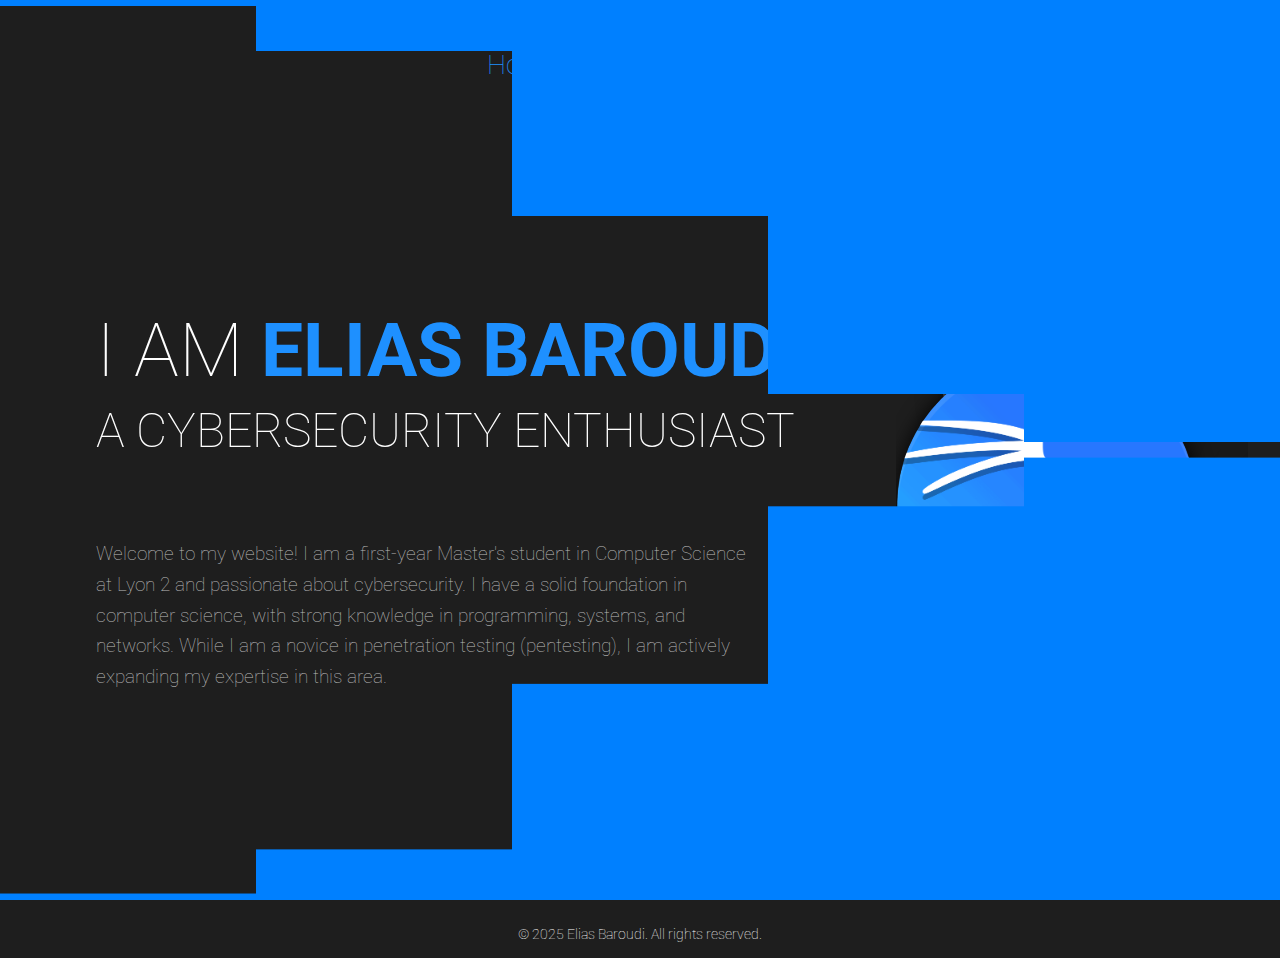
<file: index.html>
<!DOCTYPE html>
<html lang="fr">
<head>
    <meta charset="UTF-8">
    <meta name="viewport" content="width=device-width, initial-scale=1.0">
    <meta http-equiv="X-UA-Compatible" content="ie=edge">
    <link rel="icon" href="assets/kaliparodie.png" type="image/x-png">
    <title>Elias BAROUDI</title>
    <link rel="stylesheet" href="style.css"> 
    <link rel="stylesheet" href="transition.css"> 
    <style>
        @import url('https://fonts.googleapis.com/css2?family=Exo:ital,wght@0,100..900;1,100..900&family=NTR&family=Roboto:ital,wght@0,100..900;1,100..900&display=swap');
        @import url('https://fonts.googleapis.com/css2?family=Exo:ital,wght@0,100..900;1,100..900&family=Roboto:ital,wght@0,100..900;1,100..900&display=swap');
        @import url('https://fonts.googleapis.com/css2?family=Roboto:ital,wght@0,100..900;1,100..900&display=swap');    </style>
</head>

<body id="body">

    <div class ="transition">
        <div class = "transition-row row-1">
            <div class="block"></div>
            <div class="block"></div>
            <div class="block"></div>
            <div class="block"></div>
            <div class="block"></div>
        </div>
        <div class = "transition-row row-2">
            <div class="block"></div>
            <div class="block"></div>
            <div class="block"></div>
            <div class="block"></div>
            <div class="block"></div>
        </div>
    </div>

    <header>
        <nav id="nav">
            <button id="btn1" onclick="showBox(1)" class="activeBtn">Home</button>
            <button id="btn2" onclick="showBox(2)" class="">Hobbies</button>
            <button id="btn3" onclick="showBox(3)" class="">Keywords</button>
            <button id="btn4" onclick="showBox(4)" class="">Write-Ups</button>
        </nav>
    </header>

    <main>

        <div class="top-div">
            <div id="text-container"> 
                <section id="presentation">
                    <p><span id="pres-name">I AM <span class="name-highlight">ELIAS BAROUDI</span></span></p>
                    <p>A CYBERSECURITY ENTHUSIAST</p>
                </section>

                <div id="synopsis">
                    <p>
                    Welcome to my website! I am a first-year Master's student in Computer Science at Lyon 2
                    and passionate about cybersecurity. I have a solid foundation in computer science, with
                    strong knowledge in programming, systems, and networks. While I am a novice in
                    penetration testing (pentesting), I am actively expanding my expertise in this area.
                    </p>
                </div>
            </div>

            <div id="menu-container"> 
                <div id="kali-container" class = "visible activeBox">
                    <div id="center-logo">
                        <img src="assets/kaliparodie.png" alt="Kali Linux Logo">
                    </div>

                    <div class="button-group" style="transform : translateX(0%);">
                        <div class="button"><a href="projects/projects.html">PROJECTS</a></div>
                        <div class="button"><a href="about/about.html">ABOUT</a></div>
                        <div class="button"><a href="education/education.html">EDUCATION</a></div>
                        <div class="button" id="contact-button">
                            <span class="contact-text">CONTACT</span>
                            <div class="icons">
                                <a href="https://www.linkedin.com/in/elias-baroudi-301483270/"><img id="linkedin" src="assets/linkedin.svg" alt="LinkedIn Icon" class="icon" style="width: 50%;"></a>
                                <a href="https://github.com/EliasBaroudi"><img id="github" src="assets/github.svg" alt="GitHub Icon" class="icon" style="width: 50%;"></a>
                                <a><img id="mail" src="assets/mail.svg" alt="Email Icon" class="icon" style="width: 50%;"></a>
                            </div>
                        </div>
                    </div>


                </div>


                <div id="box2" class="box hidden" style="transform : translateX(200%);">
                    <div id="sports" class="sub-box">
                        <img src="assets/sport.png">
                        <p>I am passionate about <span style="font-weight: 600; color: #2777ff;">sports</span> in general, whether it be team sports or combat sports. The concept of sport is something that motivates me every day and helps me maintain strong mental stability. I have been practicing Judo and weightlifting for six years, and I am an enthusiast of team sports such as basketball and football.</p>
                    </div>  

                    <div id="hacking" class="sub-box">
                        <img src="assets/flag.png">
                        <p>Outside of my studies, I have developed a particular interest in <span style="font-weight: 600; color: #2777ff;">Capture The Flag</span> (CTF) challenges, a concept that is highly valuable in cybersecurity. The idea is to infiltrate computer systems in order to retrieve a "flag" and earn points. I have been exploring this field for two years now, and it continues to strengthen my skills in penetration testing and computer science in general.</p>
                    </div>  
                    
                    <div id="info" class="sub-box">
                        <img src="assets/it.png">
                        <p>First and foremost, I am someone who is passionate about <span style="font-weight: 600; color: #2777ff;">technology</span>, particularly the functioning of complex systems, no matter how intricate they may be. I am constantly eager to expand my knowledge on the subject through documentaries, research papers, and by attending conferences.</p>
                    </div>  
                </div>

                <div id="box3" class="box hidden" style="transform : translateX(200%);">
                    <div id="competitive" class="sub-box">
                        <img src="assets/competition.png">
                        <p>I am a highly <span style="font-weight: 600; color: #2777ff;">competitive</span> individual. I hold a black belt in Judo, runner-up in the regional competition , and the winner of an academic challenge (SecuriDay 2024-2025). I am eager to expand this thirst for competition and challenges into the field of technology, particularly through Capture The Flag (CTF) challenges, which often involve large-scale competitions.</p>
                    </div>

                    <div id="consistent" class="sub-box">
                        <img src="assets/consistency.png">
                        <p>I am someone who is highly <span style="font-weight: 600; color: #2777ff;">consistent</span> in carrying out projects. My familiarity with this concept is reflected in my performance in Judo and weightlifting, disciplines that place values such as discipline and rigor at the core of success. I hope that this quality will allow me to achieve continued success in the future projects I wish to undertake.</p>
                    </div>
                    
                    <div id="selfemp" class="sub-box">
                        <img src="assets/independant.png">
                        <p>I am someone who is capable of working <span style="font-weight: 600; color: #2777ff;">independently</span>. I am accustomed to solving problems on my own by conducting research and gathering information on various topics. As a university student, I have learned the importance of self-organization to achieve strong results. This skill proved invaluable during my last remote internship, where I was encouraged to organize my own work and manage tasks autonomously.</p>
                    </div>
                </div>

                <div id="box4" class="box hidden" style="transform : translateX(200%);">
                    <div id="writeups" class="sub-box">
                        <img src="assets/writing.png">
                        <p>I value sharing past experiences in Capture The Flag (CTF) challenges. Not only does this provide an opportunity for others to learn, but it also helps me reinforce the concepts I’ve encountered while solving these puzzles. By discussing and analyzing these challenges, I continue to deepen my understanding and improve my skills.<br><span style="font-weight: 600; color: #2777ff;">Coming Soon !</span>
                        </p>
                    </div>
                </div>

            </div>

        </div>    
        
    </main>

    <footer>
        <p>&copy; 2025 Elias Baroudi. All rights reserved.</p>
    </footer>

    <script src="https://cdnjs.cloudflare.com/ajax/libs/gsap/3.12.2/gsap.min.js"></script>
    <script src="script.js"></script>
    <script src="main.js"></script>
</body>
</html>
</file>
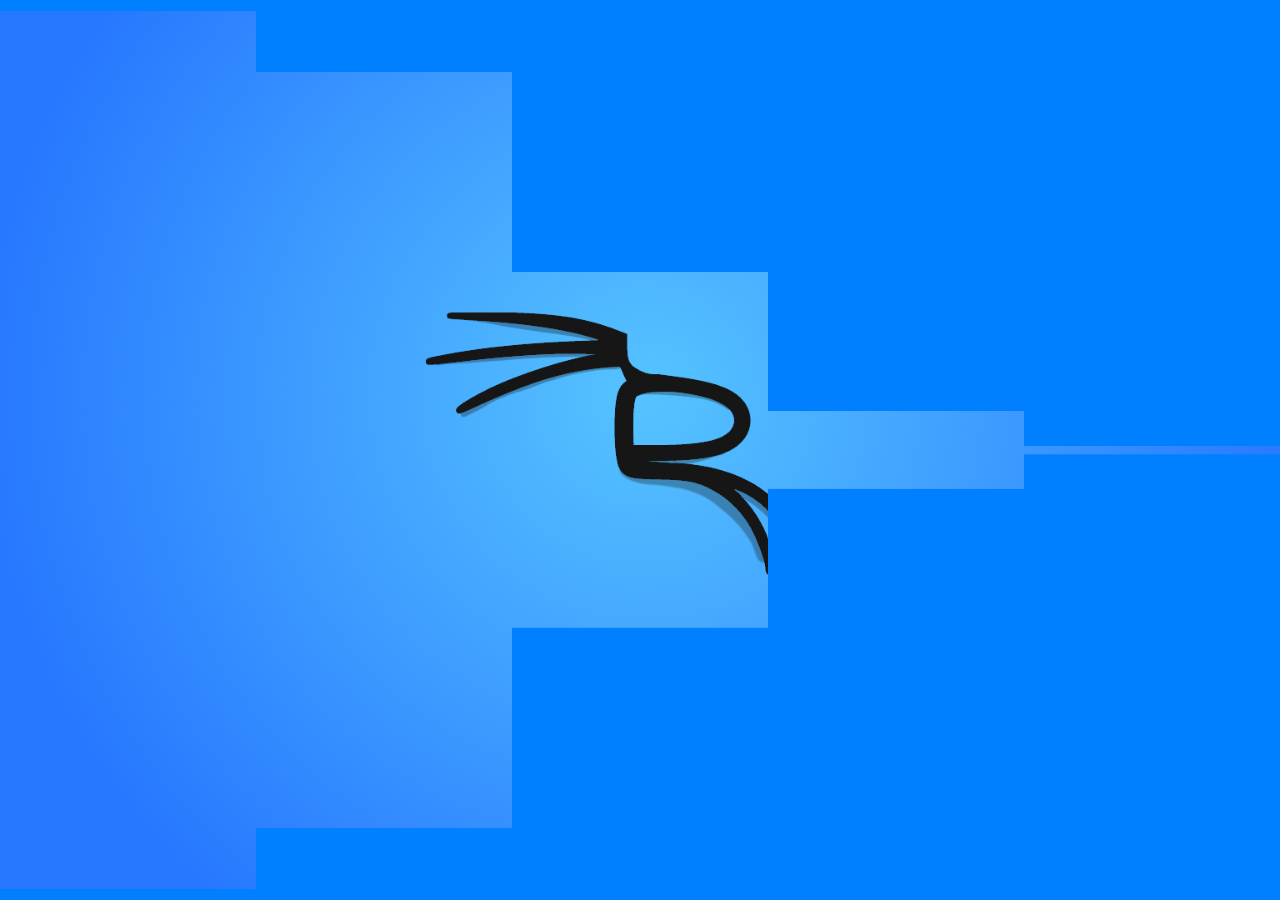
<file: about/about.html>
<!DOCTYPE html>
<html lang="fr">
<head>
    <meta charset="UTF-8">
    <meta name="viewport" content="width=device-width, initial-scale=1.0">
    <meta http-equiv="X-UA-Compatible" content="ie=edge">
    <link rel="icon" href="../assets/kaliparodie.png" type="image/x-png">
    <title>About me</title>
    <link rel="stylesheet" href="about.css"> 
    <link rel="stylesheet" href="../transition.css"> 
    <style>
        @import url('https://fonts.googleapis.com/css2?family=Exo:ital,wght@0,100..900;1,100..900&family=NTR&family=Roboto:ital,wght@0,100..900;1,100..900&display=swap');
        @import url('https://fonts.googleapis.com/css2?family=Exo:ital,wght@0,100..900;1,100..900&family=Roboto:ital,wght@0,100..900;1,100..900&display=swap');
        @import url('https://fonts.googleapis.com/css2?family=Roboto:ital,wght@0,100..900;1,100..900&display=swap');
    </style>
</head>
<body>

    <div class ="transition">
        <div class = "transition-row row-1">
            <div class="block"></div>
            <div class="block"></div>
            <div class="block"></div>
            <div class="block"></div>
            <div class="block"></div>
        </div>
        <div class = "transition-row row-2">
            <div class="block"></div>
            <div class="block"></div>
            <div class="block"></div>
            <div class="block"></div>
            <div class="block"></div>
        </div>
    </div>

    <div id="terminal" class="terminal-container hidden">
        <div class="terminal-header">
            <div class="buttons">
                <span id="minimize"></span>
                <span id="maximize"></span>
                <span id="close"><a href="../"></a></span>
            </div>  
            <div class="title">root@kabi: ~</div>
        </div>
        <div class="terminal-divider"></div>
        <div class="terminal-body">
            <pre class="terminal-content">
                <span id="prompt" class="prompt hidden">root@kabi:~$</span><span id="typing" class="prompt-text">  whoami<span>
            </pre>

            <div id="presentation" class = "whoami hidden">
                <p>I am a first-year Master's student in Computer Science at Lyon 2 and passionate about cybersecurity. I have a solid foundation in computer science, with strong knowledge in programming, systems, and networks. While I am a novice in penetration testing (pentesting), I am actively expanding my expertise in this area.</p>
            </div>

            <pre id="prompt-experience" class="terminal-content">
                <span id="prompt2" class="prompt hidden">root@kabi:~$</span><span class = "prompt-text2 hidden">  ls /var/log/experiences/ <span>
            </pre>

            <div id="experience" class = "experience hidden">
                <img src="../assets/dna2.png" style="width: 15%;">
                <div class = "experience-description">
                    <div class="experience-title">
                        <h2>Digital Neo Academy (DNA)</h2>
                        <p>Internship – April 2024 to June 2024 (2 months, remote)</p>
                    </div>
                    <ul>
                        <li>WordPress Development: Created and customized websites using WordPress.</li>
                        <li>Security Audit: Analyzed vulnerabilities and recommended improvements to secure the web environment.</li>
                        <li>WordPress and Web Security: Implemented measures to enhance website security and conducted security audits.</li>
                    </ul>
                
                </div>
            </div>


            <pre class="terminal-content">
                <span id="prompt3" class="prompt hidden">root@kabi:~$</span><span class = "prompt-text3 hidden">  grep "skills" /cv.txt <span>
            </pre>

            <div class ="skill-container">
                <div class="skillgroup hidden">
                    <h2>Web Development</h2>
                    <div class="web-dev">
                        <div class="skill">
                            <img src="../assets/js.png">
                            <p>JavaScript</p>
                        </div>
                        <div class="skill">
                            <img src="../assets/html.png">
                            <p>HTML</p>
                        </div>
                        <div class="skill">
                            <img src="../assets/css.png">
                            <p>CSS</p>
                        </div>
                        <div class="skill">
                            <img src="../assets/php.png">
                            <p>PHP</p>
                        </div>
                    </div> 
                </div>

                <div class="skillgroup hidden">
                    <h2>Languages</h2>
                    <div class="prog">
                        <div class="skill">
                            <img src="../assets/python.png">
                            <p>Python</p>
                        </div>
                        <div class="skill">
                            <img src="../assets/html.png">
                            <p>HTML</p>
                        </div>
                        <div class="skill">
                            <img src="../assets/c.png">
                            <p>C++</p>
                        </div>
                        <div class="skill">
                            <img src="../assets/swift.png">
                            <p>Swift</p>
                        </div>
                        <div class="skill">
                            <img src="../assets/mysql.png">
                            <p>MySQL</p>
                        </div>
                    </div> 
                </div>
                
                <div class="skillgroup hidden">
                    <h2>Tools</h2>
                    <div class="tool  ">
                        <div class="skill">
                            <img src="../assets/xcode.png">
                            <p>xCode</p>
                        </div>

                        <div class="skill">
                            <img src="../assets/access.png">
                            <p>Access</p>
                        </div>
                        <div class="skill">
                            <img src="../assets/azure.png">
                            <p>Azure</p>
                        </div>
                        <div class="skill">
                            <img src="../assets/docker.png">
                            <p>Docker</p>
                        </div>
                        <div class="skill">
                            <img src="../assets/cisco.png">
                            <p>Cisco Packet Tracer</p>
                        </div>
                        <div class="skill">
                            <img src="../assets/postgre.png">
                            <p>PostgreSQL</p>
                        </div>
                    </div>
                </div>

            </div>
        </div>
    </div>
    <script src="https://cdnjs.cloudflare.com/ajax/libs/gsap/3.12.2/gsap.min.js"></script>
    <script src="about.js"></script>
    <script src="../main.js"></script>
</body>
</html>
</file>
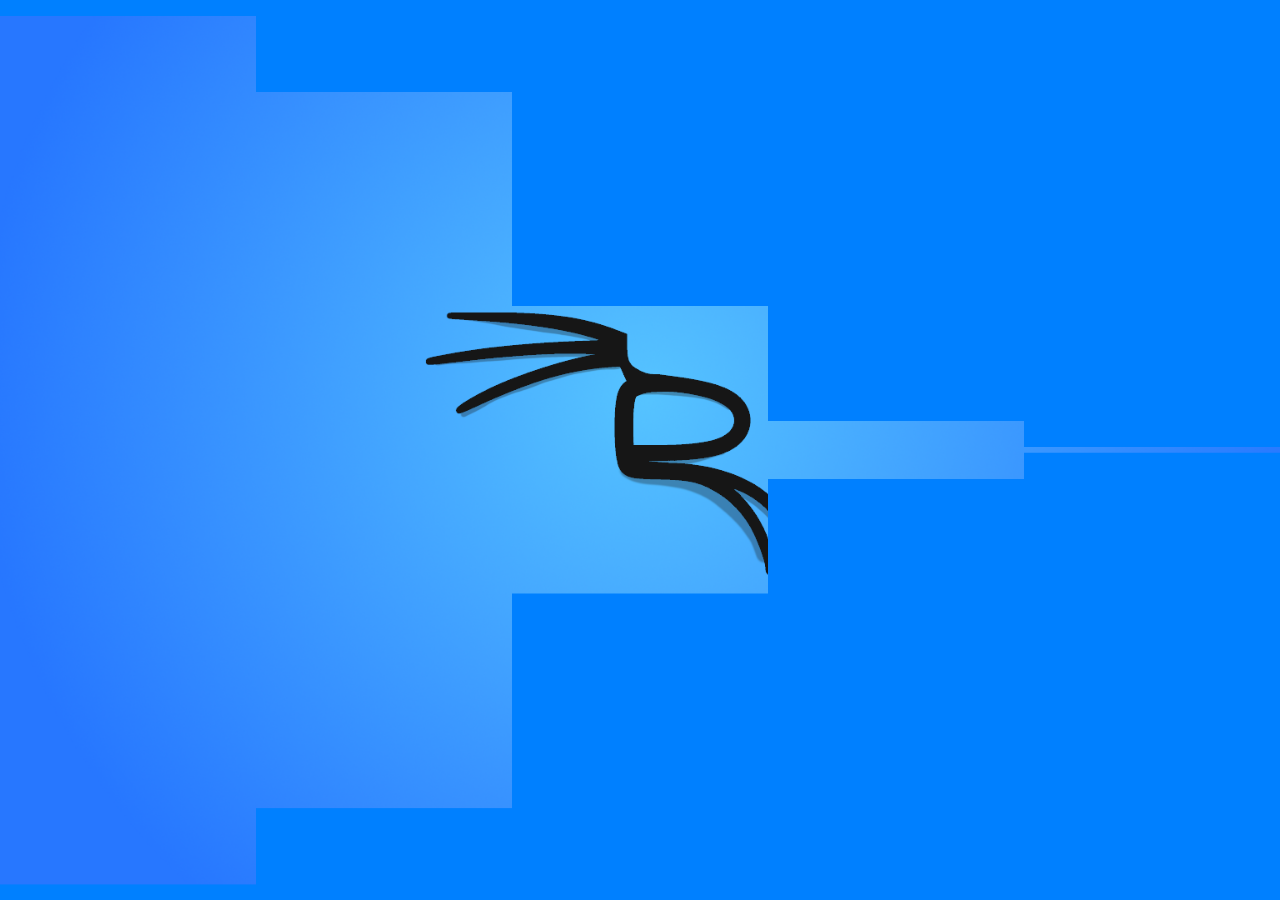
<file: education/education.html>
<!DOCTYPE html>
<html lang="fr">
<head>
    <meta charset="UTF-8">
    <meta name="viewport" content="width=device-width, initial-scale=1.0">
    <meta http-equiv="X-UA-Compatible" content="ie=edge">
    <title>My Education</title>
    <link rel="icon" href="../assets/kaliparodie.png" type="image/x-png">
    <link rel="stylesheet" href="education.css"> 
    <link rel="stylesheet" href="../transition.css"> 
    <style>
        @import url('https://fonts.googleapis.com/css2?family=Exo:ital,wght@0,100..900;1,100..900&family=NTR&family=Roboto:ital,wght@0,100..900;1,100..900&display=swap');
        @import url('https://fonts.googleapis.com/css2?family=Exo:ital,wght@0,100..900;1,100..900&family=Roboto:ital,wght@0,100..900;1,100..900&display=swap');
        @import url('https://fonts.googleapis.com/css2?family=Roboto:ital,wght@0,100..900;1,100..900&display=swap');
    </style>
</head>
<body>

    <div class ="transition">
        <div class = "transition-row row-1">
            <div class="block"></div>
            <div class="block"></div>
            <div class="block"></div>
            <div class="block"></div>
            <div class="block"></div>
        </div>
        <div class = "transition-row row-2">
            <div class="block"></div>
            <div class="block"></div>
            <div class="block"></div>
            <div class="block"></div>
            <div class="block"></div>
        </div>
    </div>

    <div id="terminal" class="terminal-container hidden">
        <div class="terminal-header">
            <div class="buttons">
                <span id="minimize"></span>
                <span id="maximize"></span>
                <span id="close"><a href="../"></a></span>
            </div>
            <div class="title">root@kabi: ~</div>
        </div>
        <div class="terminal-divider"></div>
        <div class="terminal-body">
            <pre class="terminal-content">
                <span id="prompt" class="prompt hidden">root@kabi:~$</span><span id="typing" class="prompt-text">  cat my_road_to_security.txt</span>
            </pre>
            
            <div class="timeline-container">
                <div class="timeline hidden">
                  <div class="timeline-item top hidden">
                    <div class="timeline-content">
                      <img class="event-image" src="../assets/lyon2.png" style="width: 25%;" alt="placeholder">
                       <div id="tc0" class="event-description">
                        <h2>L2 MIASHS (2023)</h2>
                        <p>Mathematics and Computer Science Applied to the Humanities and Social Sciences</p>
                        <ul>
                            <li>Basics Programmation</li>
                            <li>Advanced mathematics</li>
                            <li>Cognitives sciences</li>
                        </ul>
                       </div>
                    </div>
                  </div>
                  <div class="timeline-item bottom hidden">
                    <div class="timeline-content">
                        <img class="event-image" src="../assets/lyon2.png" style="width: 25%;" alt="placeholder">
                         <div id="tc1" class="event-description">
                            <h2>L3 INFORMATIQUE (2024)</h2>
                            <ul>
                                <li>Advanced algorithms</li>
                                <li>Mobile programming</li>
                                <li>Data Bases</li>
                                <li>Web development (back-end & front-end)</li>
                                <li>Digital law</li>
                            </ul>
                         </div>
                      </div>
                  </div>
                  <div class="timeline-item top hidden">
                    <div class="timeline-content">
                        <img class="event-image" src="../assets/lyon2.png" style="width: 25%;" alt="placeholder">
                         <div id="tc2"  class="event-description">
                            <h2>M1 INFORMATIQUE (NOW)</h2>
                            <ul>
                                <li>Advanced data bases</li>
                                <li>Algorithms complexity</li>
                                <li>Cloud development</li>
                                <li>Advanced python</li>
                                <li>Advanced web development</li>
                                <li>Cybersecurity introduction</li>
                            </ul>
                         </div>
                      </div>
                  </div>
                  <div class="timeline-item bottom hidden">
                    <div class="timeline-content">
                        <img class="event-image" src="../assets/lyon2label.png" style="width: 25%;" alt="placeholder">
                         <div id="tc3" class="event-description">
                            <h2>M2 OPSIE (NEXT YEAR)</h2>
                            <p>Organization and Protection of IT Systems in Businesses</p>
                            <ul>
                                <li>Security management</li>
                                <li>Legal protection</li>
                                <li>Cybersecurity</li>
                            </ul>
                         </div>
                      </div>
                  </div>
                </div>
              </div>
            

        </div>
    </div>
    <script src="https://cdnjs.cloudflare.com/ajax/libs/gsap/3.12.2/gsap.min.js"></script>
    <script src="education.js"></script>
    <script src="../main.js"></script>
</body>
</html>
</file>
<file: style.css>
body {
    margin: 0;
    padding: 0;
    font-family: 'Roboto', sans-serif; 
    font-weight: 100; 
    background-color: #1e1e1e;
    color: #ffffff;
}

header {
    padding-top: 3rem;
    padding-left: 2rem; 
    padding-right: 8rem; 
    padding-bottom: 1rem; 
    text-align: right;
}

#nav button {
    font-family: 'Roboto', sans-serif;
    font-weight: 100; 
    margin-left: 70px;
    color: #ffffff;
    font-size: 1.7rem;
    transition: color 0.3s;
    background: none;
    border: none;
    cursor: pointer; 
}

#nav button:hover {
    color: #1e90ff;
}

#nav .activeBtn {
    color: #1e90ff;
}

main {

    padding: 2rem;
}

.top-div {
    gap: 150px;
    display: flex;
    justify-content: center; 
    align-items: center;
}

#menu-container {
    position: relative;
    display: flex;
    justify-content: center;
    align-items: center;
    width: 100%;
    height: 750px; 
    overflow: hidden;  
}

#menu-container > :nth-last-child(-n+3) {
    width: 800px;
    height: 800px;
    position: absolute; 
    top: 0;  
    left: 0;
}

#menu-container > * .hidden{
    transition: opacity 1s ease, transform 0.5s ease;  
} 

.visible {
    opacity: 1;  
    visibility: visible;  
    transition: opacity 1s ease, transform 0.5s ease;  
}

.hidden {
    opacity: 0;  
    visibility: hidden;  
    transition: opacity 1s ease, transform 0.5s ease;
}


#text-container{
    padding-left: 4rem;
    width: 650px;
}

#presentation {
    width: 1000px;
    text-align: left;
    margin-bottom: 2rem;
}

#presentation p {
    margin: 0.5rem 0;
    font-size: 3.03rem;
}

#pres-name {
    font-size: 4.7rem;
}

#presentation .name-highlight {
    font-weight: bold;
    color: #1e90ff;
}

#synopsis {
    color: #b9b9b9;
    width: 650px; 
    margin-top: 5rem;
    margin-left: 0; 
    margin-right: auto; 
    font-size: 1.2rem;
    line-height: 1.6;
    text-align: left; 
}

footer {
    text-align: center;
}

footer p {
    color: #ffffff;
    font-size: 0.9rem;
}

#kali-container {
    margin-left: -50px;
    position: relative;
    width: 55%;
    height: 420px;
    display: flex;
    justify-content: center;
    align-items: center;
}

#center-logo {
    z-index: 3;
    position: absolute;
    width: 300px;
    height: 300px;
    animation: tremble 5s infinite ease-in-out;
}

#center-logo img {
    width: 100%;
    height: 100%;
    border-radius: 50%;
    box-shadow: 0px 0px 20px rgba(0, 0, 0, 0.9); 
    transition: transform 0.1s ease; 
}

@keyframes tremble {
    0% { transform: translate(0, 0); }
    25% { transform: translate(3px, -2px); }
    50% { transform: translate(-3px, 2px); }
    75% { transform: translate(2px, 3px); }
    100% { transform: translate(0, 0); }
}


.button-link {
    display: inline-block; 
    text-decoration: none; 
}

.button {
    z-index: 2;
    display: flex;
    justify-content: center;
    align-items: center;
    width: 150px;
    height: 150px;
    background: linear-gradient(60deg, #6cb8f7, #2777ff);
    color: white;
    border-radius: 50%;
    font-size: 1.2rem;
    font-weight: bold;
    cursor: pointer;
    transition: transform 0.2s ease-out;
    box-shadow: 0px 0px 20px rgba(0, 0, 0, 0.9);
}

.button-group {
    z-index: 1  ;
    display: flex;
    flex-wrap: wrap; 
    justify-content: center;
    gap: 20px; 
}

.button-group {
    position: relative;
    width: 800px;
    height: 800px; 
}

.button {
    appearance: button;
    border-radius: 50%;
    border-width: 0 0 4px;
    box-sizing: border-box;
    color: #FFFFFF;
    cursor: pointer;
    display: flex;
    justify-content: center;
    align-items: center;
    font-family: din-round, sans-serif;
    font-size: 1.2rem;
    font-weight: bold;
    letter-spacing: .8px;
    line-height: 20px;
    margin: 0;
    outline: none;
    overflow: visible;
    padding: 15px 25px;
    text-align: center;
    text-transform: uppercase;
    touch-action: manipulation;
    transform: translateZ(0);
    transition: transform 0.2s ease-out, filter .2s, box-shadow 0.2s, background-color 0.2s;
    user-select: none;
    -webkit-user-select: none;
    vertical-align: middle;
    white-space: nowrap;
    width: 150px;
    height: 150px;
    position: absolute;
    background-image: radial-gradient(93% 87% at 87% 89%, rgba(0, 0, 0, 0.23) 0%, transparent 86.18%), radial-gradient(66% 66% at 26% 20%, rgba(255, 255, 255, 0.55) 0%, rgba(255, 255, 255, 0) 69.79%, rgba(255, 255, 255, 0) 100%);
    box-shadow: inset -3px -3px 9px rgba(255, 255, 255, 0.25), inset 0px 3px 9px rgba(255, 255, 255, 0.3), inset 0px 1px 1px rgba(255, 255, 255, 0.6), inset 0px -8px 36px rgba(0, 0, 0, 0.3), inset 0px 1px 5px rgba(255, 255, 255, 0.6), 2px 19px 31px rgba(0, 0, 0, 0.2);
}


.button:after {
    background-clip: padding-box;
    border: solid transparent;
    border-radius: 50%;
    border-width: 0 0 4px;
    bottom: -4px;
    content: "";
    left: 0;
    position: absolute;
    right: 0;
    top: 0;
    z-index: -1;
}

.button,
.button:focus {
    user-select: auto;
}

.button:disabled {
    cursor: auto;
}

.button:active {
    border-width: 4px 0 0;
    background-color: #6cb8f7; 
}

.button:hover {
    transform: scale(1.5); 
    background-image: radial-gradient(93% 87% at 87% 89%, rgba(0, 0, 0, 0.23) 0%, transparent 86.18%), radial-gradient(66% 66% at 26% 20%, rgba(255, 255, 255, 0.55) 0%, rgba(255, 255, 255, 0) 69.79%, rgba(255, 255, 255, 0) 100%), radial-gradient(circle, #498cff 0%, rgba(30, 144, 255, 0) 70%);
}

.button:nth-child(1) {
    width: 260px;
    height: 260px;
    top: 17%; 
    left: -5%;
}

.button:nth-child(2) {
    width: 230px; 
    height: 230px;
    top: 23%; 
    left: 65%;
}

.button:nth-child(3) {
    width: 200px;
    height: 200px;
    bottom: 15%; 
    left: 10%;
}

.button:nth-child(4) {
    width: 160px;
    height: 160px;
    position: absolute;
    bottom: 25%;
    right: 3%;
    border-radius: 50%;
    transition: all 0.4s cubic-bezier(0.4, 0, 0.2, 1);
    transform-origin: left center;
 }
   
 .button:nth-child(4):hover {
    transform: translateX(250px); 
    width: 400px;
    border-radius: 80px;
    opacity: 0.9;
 }

.button:nth-child(4) .icons {
    display: none; 
    justify-content: center;
    align-items: center;
    width: 100%;
    height: 100%;
}

.button:nth-child(4) .icons a {
    margin: 0 10px; 
    display: flex;
    justify-content: center;
    align-items: center; 
}

.button:nth-child(4):hover .icons {
    margin-left: 0px;
    display:contents;
    justify-content: left;
    align-items: left;
}

.button:nth-child(4) .icons #linkedin:hover, #github:hover, #mail:hover{
    transition: transform 0.3s; 
    transform: scale(1.2);
}

.button:nth-child(4) .icons #linkedin, #github, #mail{    
    transition: transform 0.3s;
}



.button:nth-child(4) .contact-text {
    transition: opacity 0.2s ease-in-out; 
}

.button:nth-child(4):hover .contact-text {
    display: none;
}

.notification {
    position: absolute;
    background-color: #1e1e1e;
    color: white;
    padding: 5px 10px;
    border-radius: 5px;
    font-size: 0.9rem;
    display: none; 
    z-index: 1000; 
}


.button-group a {
    color: white;
    font-family: "NTR", serif;
    font-weight: 600;
    font-style: normal;
    font-size: 20px;
    display: flex;
    align-items: center;
    justify-content: center;
    text-align: center;
    overflow: hidden;
    width: 200px;
    height: 200px;
    text-decoration: none;
}

.button-group span{
    color: white;
    font-family: "NTR", serif;
    font-weight: 600;
    font-style: normal;
}

.button-group a:visited {
    color: inherit; 
}

.icons a{
    height: 70%;
    width: 50%;
}

#box2 img,
#box3 img, 
#box4 img{
    width: 15%;
}   

.box {
    display: flex;
    flex-direction: column;
    justify-content: top; 
    align-items: center; 
    gap: 20px; 
}


.sub-box{
    color: #dbdada;
    font-size: 20px;
    margin-top: 50px;
    margin-left: 120px;
    width: 800px;
    display: flex;
    justify-content: center;
    align-items: center;
    gap: 50px;
}
</file>
<file: transition.css>
.transition{
    
    position: fixed;
    top:0;
    left: 0;
    width: 100vw;
    height: 100vh;
    display: flex;
    flex-direction: column;
    z-index: 101;
    pointer-events: none;
}

.transition-row{
    flex:1;
    display: flex;
}

.transition-row.row-1 .block{
    transform-origin: top;
}

.transition-row.row-2 .block{
    transform-origin: bottom;
}

.block{
    flex:1;
    background-color: #0080ff;
    transition: scaleY(1); 
    will-change: transform;
}
</file>
<file: about/about.css>
body {
    margin: 0;
    padding: 0;
    font-family: 'Roboto', sans-serif; 
    font-weight: 100; 
    background: url('../assets/background.png') no-repeat center center fixed; 
    background-size: cover;
    display: flex;
    justify-content: center;
    align-items: center;
    height: 100vh;
}

.terminal-container {
    width: 90%; 
    height: 90%; 
    border-radius: 8px;
    border: 1px solid #000000;
    box-shadow: 0 0 20px rgba(0, 0, 0, 0.5);
    overflow: hidden;
}

.terminal-header {
    display: flex;
    justify-content: space-between;
    align-items: center;
    padding: 10px;
    background-color: #000000de; 
    color: white;
    position: relative;
}

.terminal-header .buttons {
    display: flex;
    gap: 5px;
    position: absolute;
    right: 10px; 
    top: 50%;
    transform: translateY(-50%); 
}

.terminal-header .title {
    flex-grow: 1;
    text-align: center;
    color: #ffffff; 
}

.terminal-divider {
    height: 1px;
    width: 100%;
    background-color: #000000; 
}

.terminal-body {
    width: 100%; 
    height: 100%;
    padding: 20px;
    font-size: 1rem;
    line-height: 1.5;
    white-space: pre-wrap;
    background-color: #000000de;
}

.terminal-content {
    margin-top : -40px;
    display: flex;
    flex-direction: line;
    justify-content: flex-start;
    align-items: flex-start;
}

.terminal-content .prompt {
    font-size: 12px;
    color: #ff0000; 
}

.terminal-content .prompt-text {
    font-size: 12px;
    color: #ffffff; 
}

#close:hover::before,
#close:hover::after {
    background-color: rgba(255, 255, 255, 0.75); 
    transform: translate(-50%, -40%) rotate(45deg); 
}

#close:hover::after {
    transform: translate(-50%, -40%) rotate(-45deg); 
}

#close {
    position: relative;
    width: 20px;
    height: 20px;
    z-index: 3;
}

#close a {
    display: block;
    width: 100%;
    height: 100%;
    position: absolute;
    top: 0;
    left: 0;
    z-index: 5; 
}

#close::before,
#close::after {
    content: '';
    position: absolute;
    top: 50%;
    left: 50%;
    width: 75%;
    height: 2px;
    background-color: rgb(255, 255, 255);
    transform-origin: center;
    z-index: 4;
}

#close::before {
    transform: translate(-50%, -50%) rotate(45deg);
}

#close::after {
    transform: translate(-50%, -50%) rotate(-45deg);
}

#maximize {
    margin-top: 4px;
    width: 8px;
    height: 8px;
    border: 2px solid rgb(255, 255, 255);
    background-color: transparent; 
}

#minimize::before {
    content: '';
    position: absolute;
    top: 75%;
    left: -20%;
    width: 25%; 
    height: 2px; 
    background-color: rgb(255, 255, 255); 
    transform: translate(-50%, -50%);
}


.whoami {
    margin-top: -140px;
    width: 50%;
    color: #ffffff; 
}

.experience {
    margin-top: -60px;
    height: 200px;
    width: 1200px;
    display: flex;
    flex-direction: row;
    justify-content: left;
    align-items: center;
    gap: 25px;
    opacity:0;
    transition: opacity 1s ease-in-out;
}

.experience-title {
    height: fit-content;
    display: flex;
    flex-direction: column; 
    gap: 0; 
}

.experience-title h2,
.experience-title p {
    color:white;
    font-family: "NTR", serif;
    font-weight: bold;
    font-style: normal;
    margin: 0; 
}


.experience-description {
    gap: 20px;
    margin-top: -20px;
    height: 70%;
    color: #ffffff; 
    display: flex;
    flex-direction: column;
}

.experience-description ul{
    font-size: 1rem;
    color: #ffffff;
    padding: 10;
    margin: 0; 
    width: 100%;
    line-height: 0.5; 
}

#prompt-experience{
    margin-top:-100px;
}

.skill-container {
    margin-top: -50px;
    display: flex;
    flex-direction: row;
    flex-wrap: wrap;
    justify-content: space-around;
    gap: 5px;
}

.skill-container h2{
    color:white;
    font-family: "NTR", serif;
    font-weight: bold;
    font-style: normal;
}

.skill-container img{
    height: 50px;
    width: 50px;
}

.web-dev,
.prog,
.app,
.tool {
    margin-top:-50px;
    height: fit-content;
    width: 400px;
    display: flex;
    flex-direction: row;
    flex-wrap: wrap; 
    justify-content: center;
    line-height: 1; 
    gap: 5px;
    padding-left: 10px; 
    padding-right: 10px;
}

.web-dev p,
.prog p,
.app p,
.tool p {
    font-weight: bold;
    margin-right: 15px;
    display: flex;
    align-items: center; 
    justify-content: flex-start; 
    height: 20px;
    background-color: rgb(255, 255, 255);
    width: fit-content; 
    height: 5px;
    padding: 5px 3px;
    border-radius: 4px;
    flex-wrap: nowrap; 
}

.skill {
    display: flex;
    align-items: center;
    background-color: rgb(255, 255, 255);
    width: fit-content;
    padding: 5px 3px; 
    border-radius: 4px;
    transition: transform 0.2s ease-in-out; 
}

.skill:hover {
    box-shadow: 0 0 10px #1e90ff;
    transform: scale(1.02); 
    transition: transform 0.2s ease-in-out; 
}


.hidden {
    visibility: hidden;
}

.visible {
    visibility: visible;
    opacity: 1;
    transition: opacity 1s ease-in-out;
}


#typing{
    margin-left: 20px;
    font-size: 12px;
    color: #ffffff; 
    border-right: 2px solid rgba(255,255,255,.75);
    text-align: center;
    white-space: nowrap;
    overflow: hidden;
}



.prompt-text {
    margin-left: 7px;
    font-size: 12px;
    color: #ffffff; 
    animation: typewriter 0.3s steps(7) 2s 1 normal both,
               blinkTextCursor 500ms steps(44) infinite normal;
}

.prompt-text2 {
    margin-left: 7px;
    font-size: 12px;
    color: #ffffff; 
    animation: typewriter2 0.6s steps(14) 3s 1 normal both,
               blinkTextCursor 500ms steps(44) infinite normal;
}

.prompt-text3 {
    margin-left: 7px;
    font-size: 12px;
    color: #ffffff;
    animation: typewriter3 0.6s steps(14) 4s 1 normal both,
               blinkTextCursor 500ms steps(44) infinite normal;
}

@keyframes typewriter {
    from { width: 0; }
    to { width: 2.5rem; }
}

@keyframes typewriter2 {
    from { width: 0; }
    to { width: 9.9rem; }
}

@keyframes typewriter3 {
    from { width: 0; }
    to { width: 9.4rem; }
}

@keyframes blinkTextCursor {
    0%, 100% { border-right-color: rgba(255, 255, 255, .75); }
    50% { border-right-color: transparent; }
}

#presentation{
    opacity:0;
    transition: opacity 1s ease-in-out;
}


#presentation.visible{
    opacity: 1;
}

.skillgroup{
    margin-top: -80px;
    height: fit-content;
    gap: 0px;
    text-align: center;
    opacity:0;
    transition: opacity 1s ease-in-out;
}

.skillgroup.visible{
    opacity: 1; 
}
</file>
<file: education/education.css>
body {
    margin: 0;
    padding: 0;
    font-family: 'Roboto', sans-serif; 
    font-weight: 100; 
    background: url('../assets/background.png') no-repeat center center fixed; 
    background-size: cover;
    display: flex;
    justify-content: center;
    align-items: center;
    height: 100vh;
}

.terminal-container {
    width: 90%; 
    height: 90%; 
    border-radius: 8px;
    border: 1px solid #000000;
    box-shadow: 0 0 20px rgba(0, 0, 0, 0.5);
    overflow: hidden;
}

.terminal-header {
    display: flex;
    justify-content: space-between;
    align-items: center;
    padding: 10px;
    background-color: #000000de;
    color: white;
    position: relative;
}

.terminal-header .buttons {
    display: flex;
    gap: 5px;
    position: absolute;
    right: 10px; 
    top: 50%;
    transform: translateY(-50%); 
}

.terminal-header .title {
    flex-grow: 1;
    text-align: center;
    color: #ffffff;
}

.terminal-divider {
    height: 1px;
    width: 100%;
    background-color: #000000; 
}

.terminal-body {
    width: 100%; 
    height: 100%;
    padding: 20px;
    font-size: 1rem;
    line-height: 1.5;
    white-space: pre-wrap;
    background-color: #000000de; 
}

.terminal-content {
    margin-top : -40px;
    display: flex;
    flex-direction: line;
    justify-content: flex-start;
    align-items: flex-start;
}

.terminal-content .prompt {
    font-size: 12px;
    color: #ff0000; 
}

#typing{
    margin-left: 20px;
    font-size: 12px;
    color: #ffffff; 
    border-right: 2px solid rgba(255,255,255,.75);
    text-align: center;
    white-space: nowrap;
    overflow: hidden;
}


#close:hover::before,
#close:hover::after {
    background-color: rgba(255, 255, 255, 0.75);
    transform: translate(-50%, -40%) rotate(45deg); 
}

#close:hover::after {
    transform: translate(-50%, -40%) rotate(-45deg);
}

#close {
    position: relative;
    width: 20px;
    height: 20px;
    z-index: 3; 
}

#close a {
    display: block;
    width: 100%;
    height: 100%;
    position: absolute;
    top: 0;
    left: 0;
    z-index: 5; 
}

#close::before,
#close::after {
    content: '';
    position: absolute;
    top: 50%;
    left: 50%;
    width: 75%;
    height: 2px;
    background-color: rgb(255, 255, 255);
    transform-origin: center;
    z-index: 4; 
}

#close::before {
    transform: translate(-50%, -50%) rotate(45deg);
}

#close::after {
    transform: translate(-50%, -50%) rotate(-45deg);
}

#maximize {
    margin-top: 4px;
    width: 8px;
    height: 8px;
    border: 2px solid rgb(255, 255, 255); 
    background-color: transparent; 
}

#minimize::before {
    content: '';
    position: absolute;
    top: 75%;
    left: -20%;
    width: 25%; 
    height: 2px; 
    background-color: rgb(255, 255, 255);
    transform: translate(-50%, -50%);
}

.timeline-container {
    margin-top: 50px;
    height: 100%;
    width: 90%;
    padding: 20px;
}

.timeline {
    display: flex;
    justify-content: left;
    align-items: center;
    padding: 20px 0;
    position: relative;
    gap: 150px; 
}

.timeline::before {
    content: '';
    position: absolute;
    top: 50%;
    width: 100%;
    left: 0;
    height: 4px;
    background: #ffffff;
    z-index: 1;
    width: 200%; 
    left: -50%;
    transform: scaleX(0);
    transform-origin: left;
    transition: transform 2s ease-in-out;
}

.timeline-item {
    margin-left: -70px;
    position: relative;
    width: 300px;
    text-align: center;
    z-index: 2;
    opacity: 0;
    transition: opacity 1s ease-in-out;
}

.timeline-item.top::after {
    content: '';
    position: absolute;
    top: -10%;
    left: 50%;
    width: 4px;
    height: 60%;
    background: #ffffff;
    transform: translateX(-50%);
    z-index: 1;
}

.timeline-item.bottom::after {
    content: '';
    position: absolute;
    top: 50%;
    left: 50%;
    width: 4px;
    height: 33%;
    background: #ffffff;
    transform: translateX(-50%);
    z-index: 1;
}

.timeline-item::before {
content: '';
position: absolute;
top: 51%;
left: 50%;
transform: translate(-50%, -50%);
width: 20px;
height: 20px;
background: #fff;
border: 4px solid #ffffff;
border-radius: 50%;
z-index: 1;
}

.timeline-item::after {
    content: '';
    position: absolute;
    top: 50%;
    left: 50%;
    width: 4px;
    height: 100%;
    background: #ffffff;
    transform: translateX(-50%);
    z-index: 1; 
}

.event-description {
    width: 100%;
    margin-left: 15px;
    display: flex;
    flex-direction: column;
    justify-content: flex-start;
    align-items: flex-start;
    text-align: left; 
}

.event-description h2{
    font-family: "NTR", serif;
    font-weight: 300;
    font-style: normal;
    width: 100%;
    margin-left: 0px;
    display: flex;
    flex-direction: column;
    justify-content: flex-start;
    align-items: flex-start;
    text-align: left; 
}

.event-description p{
    margin-top: -8px;
    margin-bottom: 20px;
}

.event-image{
    z-index: 3;
    margin-top: -80px;
position: relative; 
}

.timeline-content {
    height: 200px;
    width: 520px;
    border-radius: 8px;
    display: flex;
    flex-direction: row;
    align-items: center;
    justify-content: center;
    position: relative; 
    z-index: 2; 
}

#tc0 {
    margin-top: -50px;
}

#tc1 {
    margin-top: -65px;
}

#tc2{
    margin-top: -40px;
}

#tc3{
    margin-top: -55px;
}

.timeline-content h2 {
    font-size: 1.4rem;
    color: #ffffff;
    margin-bottom: 10px;
    }

.timeline-content p {
    font-size: 1rem;
    color: #ffffff;
}

.timeline-content ul {
    font-size: 1rem;
    color: #ffffff;
    padding: 10; 
    margin: 0;
    width: 100%; 
    line-height: 0.5; 
}

.timeline-item.top .timeline-content {
    transform: translateY(-100%) translateX(17%);
}

.timeline-item.bottom .timeline-content {
transform: translateY(100%) translateX(17%);
}

.hidden {
    visibility: hidden;
}

.visible {
    visibility: visible;
    opacity: 1;
    transition: opacity 1s ease-in-out;
}

.timeline.visible::before {
    transform: scaleX(1);
}


.prompt-text {
    margin-left: 7px;
    font-size: 12px;
    color: #ffffff; 
    animation: typewriter 1s steps(23) 2s 1 normal both,
               blinkTextCursor 500ms steps(44) infinite normal;
}

@keyframes typewriter {
    from { width: 0; }
    to { width: 11rem; }
}

@keyframes blinkTextCursor {
    0%, 100% { border-right-color: rgba(255, 255, 255, .75); }
    50% { border-right-color: transparent; }
}
</file>
